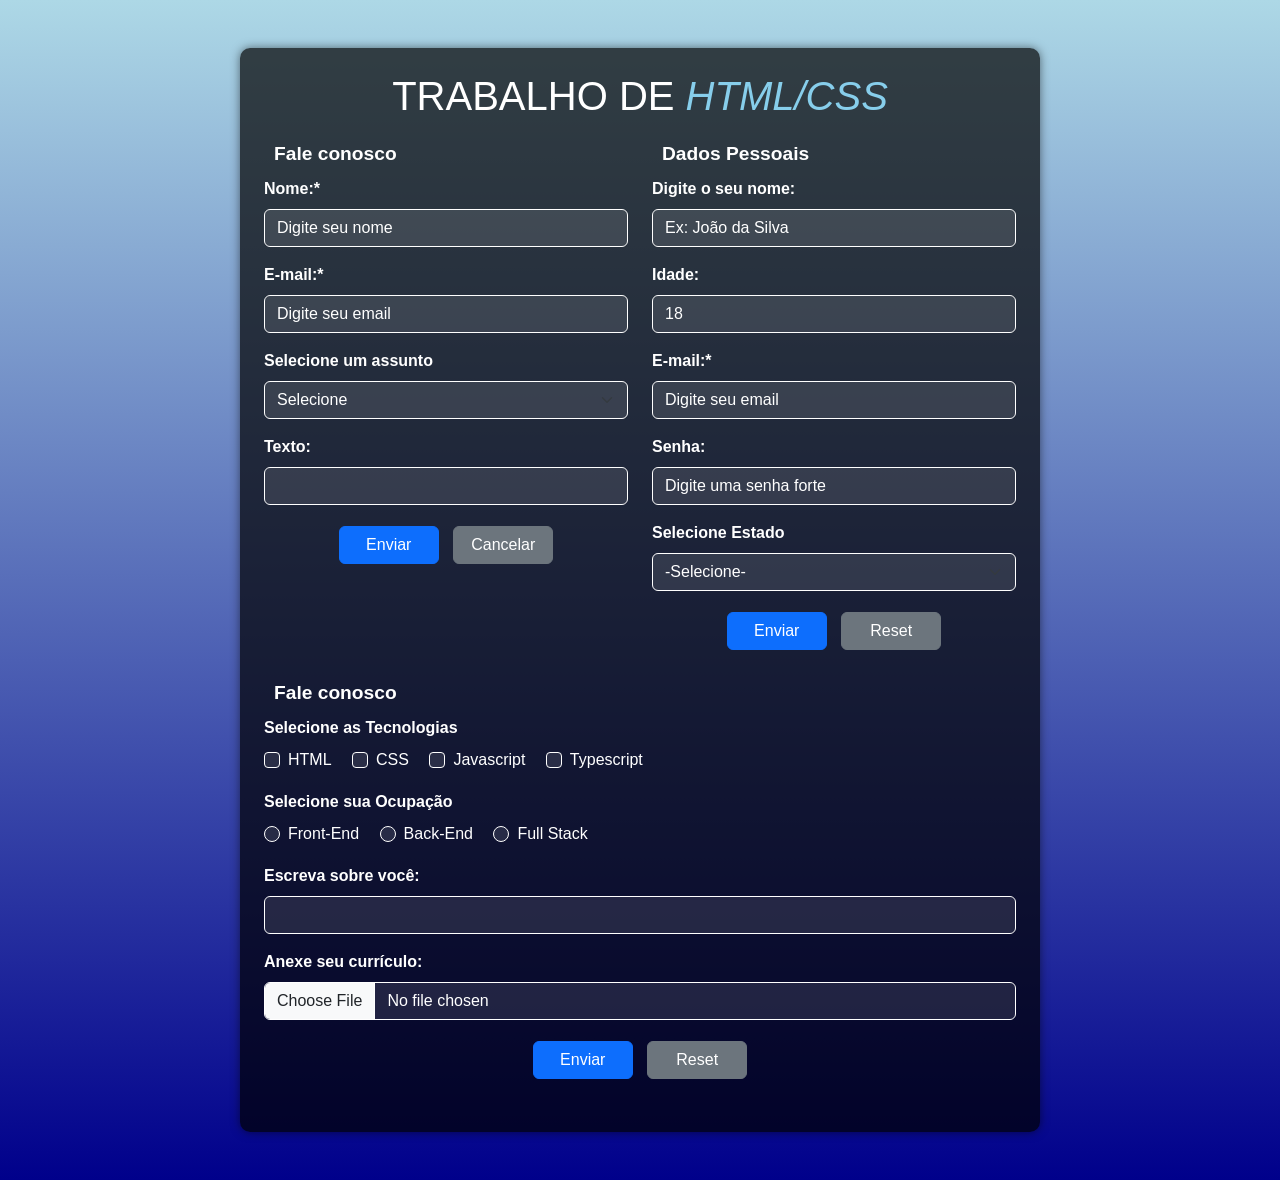
<file: index.html>
<!DOCTYPE html>
<html lang="pt-br">

<head>
    <meta charset='utf-8'>
    <meta http-equiv='X-UA-Compatible' content='IE=edge'>
    <title>RESUMO DE HTML/CSS</title>
    <meta name='viewport' content='width=device-width, initial-scale=1'>
    <link rel='stylesheet' href='https://cdn.jsdelivr.net/npm/bootstrap@5/dist/css/bootstrap.min.css'>
    <link rel='stylesheet' type='text/css' media='screen' href='trabalho.css'>
    <script src='formulario.js'></script>
</head>

<body>
    <div class="container my-5 p-4" id="form-container">
        <h1 class="text-center" id="fnpcispe">TRABALHO DE <span>HTML/CSS</span></h1>
        
        <div id="trabalho" class="row">
            <div class="col-md-6">
                <fieldset class="mb-4">
                    <legend>Fale conosco</legend>
                    <form id="form1">
                        <div class="mb-3">
                            <label for="nome" class="form-label">Nome:*</label>
                            <input type="text" class="form-control" id="nome" name="nome" placeholder="Digite seu nome" required>
                        </div>
                        <div class="mb-3">
                            <label for="email" class="form-label">E-mail:*</label>
                            <input type="email" class="form-control" id="email" name="email" placeholder="Digite seu email" required>
                        </div>
                        <div class="mb-3">
                            <label for="assunto" class="form-label">Selecione um assunto</label>
                            <select class="form-select" id="assunto">
                                <option value="">Selecione</option>
                                <option value="dog">Cachorro</option>
                                <option value="cat">Gato</option>
                                <option value="hamster">Hamster</option>
                                <option value="parrot">Papagaio</option>
                                <option value="spider">Aranha</option>
                                <option value="goldfish">Peixinho dourado</option>
                            </select>
                        </div>
                        <div class="mb-3">
                            <label for="texto" class="form-label">Texto:</label>
                            <input type="text" class="form-control" id="texto">
                        </div>
                        <div class="text-center">
                            <button type="submit" class="btn btn-primary">Enviar</button>
                            <button type="reset" class="btn btn-secondary">Cancelar</button>
                        </div>
                    </form>
                </fieldset>
            </div>

            <div class="col-md-6">
                <fieldset class="mb-4">
                    <legend>Dados Pessoais</legend>
                    <form id="form2">
                        <div class="mb-3">
                            <label for="nomeCompleto" class="form-label">Digite o seu nome:</label>
                            <input type="text" class="form-control" id="nomeCompleto" placeholder="Ex: João da Silva">
                        </div>
                        <div class="mb-3">
                            <label for="idade" class="form-label">Idade:</label>
                            <input type="number" class="form-control" id="idade" placeholder="18">
                        </div>
                        <div class="mb-3">
                            <label for="emailDados" class="form-label">E-mail:*</label>
                            <input type="email" class="form-control" id="emailDados" placeholder="Digite seu email" required>
                        </div>
                        <div class="mb-3">
                            <label for="senha" class="form-label">Senha:</label>
                            <input type="password" class="form-control" id="senha" placeholder="Digite uma senha forte">
                        </div>
                        <div class="mb-3">
                            <label for="estado" class="form-label">Selecione Estado</label>
                            <select class="form-select" id="estado" name="estado">
                                <option value="">-Selecione-</option>
                                <option value="AC">Acre</option>
                            <option value="AL">Alagoas</option>
                            <option value="AP">Amapá</option>
                            <option value="AM">Amazonas</option>
                            <option value="BA">Bahia</option>
                            <option value="CE">Ceará</option>
                            <option value="DF">Distrito Federal</option>
                            <option value="ES">Espírito Santo</option>
                            <option value="GO">Goiás</option>
                            <option value="MA">Maranhão</option>
                            <option value="MT">Mato Grosso</option>
                            <option value="MS">Mato Grosso do Sul</option>
                            <option value="MG">Minas Gerais</option>
                            <option value="PA">Pará</option>
                            <option value="PB">Paraíba</option>
                            <option value="PR">Paraná</option>
                            <option value="PE">Pernambuco</option>
                            <option value="PI">Piauí</option>
                            <option value="RJ">Rio de Janeiro</option>
                            <option value="RN">Rio Grande do Norte</option>
                            <option value="RS">Rio Grande do Sul</option>
                            <option value="RO">Rondônia</option>
                            <option value="RR">Roraima</option>
                            <option value="SC">Santa Catarina</option>
                            <option value="SP">São Paulo</option>
                            <option value="SE">Sergipe</option>
                            <option value="TO">Tocantins</option>
                            <option value="EX">Estrangeiro</option>
                            </select>
                        </div>
                        <div class="text-center">
                            <button type="submit" class="btn btn-primary">Enviar</button>
                            <button type="reset" class="btn btn-secondary">Reset</button>
                        </div>
                    </form>
                </fieldset>
            </div>

            <div class="col-12">
                <fieldset class="mb-4">
                    <legend>Fale conosco</legend>
                    <form id="form3">
                        <div class="mb-3">
                            <label class="form-label">Selecione as Tecnologias</label><br>
                            <div class="form-check form-check-inline">
                            <input class="form-check-input" type="checkbox" id="html" value="HTML">
                            <label class="form-check-label" for="html">HTML</label>
                        </div>
                        <div class="form-check form-check-inline">
                            <input class="form-check-input" type="checkbox" id="css" value="CSS">
                            <label class="form-check-label" for="css">CSS</label>
                        </div>
                        <div class="form-check form-check-inline">
                            <input class="form-check-input" type="checkbox" id="js" value="Javascript">
                            <label class="form-check-label" for="js">Javascript</label>
                        </div>
                        <div class="form-check form-check-inline">
                            <input class="form-check-input" type="checkbox" id="ts" value="Typescript">
                            <label class="form-check-label" for="ts">Typescript</label>
                        </div>
                        </div>
                        <div class="mb-3">
                            <label class="form-label">Selecione sua Ocupação</label><br>
                            <div class="form-check form-check-inline">
                            <input class="form-check-input" type="radio" id="frontend" name="ocupacao" value="Front-End">
                            <label class="form-check-label" for="frontend">Front-End</label>
                        </div>
                        <div class="form-check form-check-inline">
                            <input class="form-check-input" type="radio" id="backend" name="ocupacao" value="Back-End">
                            <label class="form-check-label" for="backend">Back-End</label>
                        </div>
                        <div class="form-check form-check-inline">
                            <input class="form-check-input" type="radio" id="fullstack" name="ocupacao" value="Full Stack">
                            <label class="form-check-label" for="fullstack">Full Stack</label>
                        </div>
                        </div>
                        <div class="mb-3">
                            <label for="sobreVoce" class="form-label">Escreva sobre você:</label>
                            <input type="text" class="form-control" id="sobreVoce">
                        </div>
                        <div class="mb-3">
                            <label for="curriculo" class="form-label">Anexe seu currículo:</label>
                            <input type="file" class="form-control" id="curriculo">
                        </div>
                        <div class="text-center">
                            <button type="submit" class="btn btn-primary">Enviar</button>
                            <button type="reset" class="btn btn-secondary">Reset</button>
                        </div>
                    </form>
                </fieldset>
            </div>
        </div>
    </div>
</body>
</html>
</file>
<file: trabalho.css>
/* Estilo para o fundo com degradê */
body {
    background: linear-gradient(to bottom, #add8e6, #00008b);
    color: white;
    font-family: 'Arial', sans-serif;
}

/* Estilo para o contêiner do formulário */
#form-container {
    background-color: rgba(0, 0, 0, 0.7); /* Fundo semitransparente */
    border-radius: 10px;
    padding: 20px;
    box-shadow: 0px 0px 10px rgba(0, 0, 0, 0.5);
    max-width: 800px;
    margin: 50px auto;
}

/* Estilo para os campos de formulário */
.form-control, 
.form-select, 
.form-check-input {
    background-color: rgba(255, 255, 255, 0.1);
    border: 1px solid #ffffff;
    color: white;
}

/* Forçar a cor branca no texto dos inputs */
.form-control::placeholder, 
.form-control, 
.form-select::placeholder, 
.form-check-input {
    color: white;
}

/* Estilo para os rótulos dos campos */
.form-label {
    font-weight: bold;
}

/* Estilo para os botões */
.btn {
    width: 100px;
    margin: 5px;
}

/* Centralizar botões */
.text-center {
    text-align: center;
}

/* Estilo para as legendas */
legend {
    color: #ffffff;
    font-size: 1.2em;
    font-weight: bold;
    padding: 0 10px;
}

/* Estilo para o título */
#fnpcispe {
    font-size: 2.5em;
    margin-bottom: 20px;
}

/* Estilo para o texto dentro dos spans */
#fnpcispe span {
    font-style: italic;
    color: #87CEEB;
}

/* Estilo para as opções do select */
.form-select option {
    background-color: #a0a5ab; /* Azul acinzentado */
    color: white;
}
</file>
